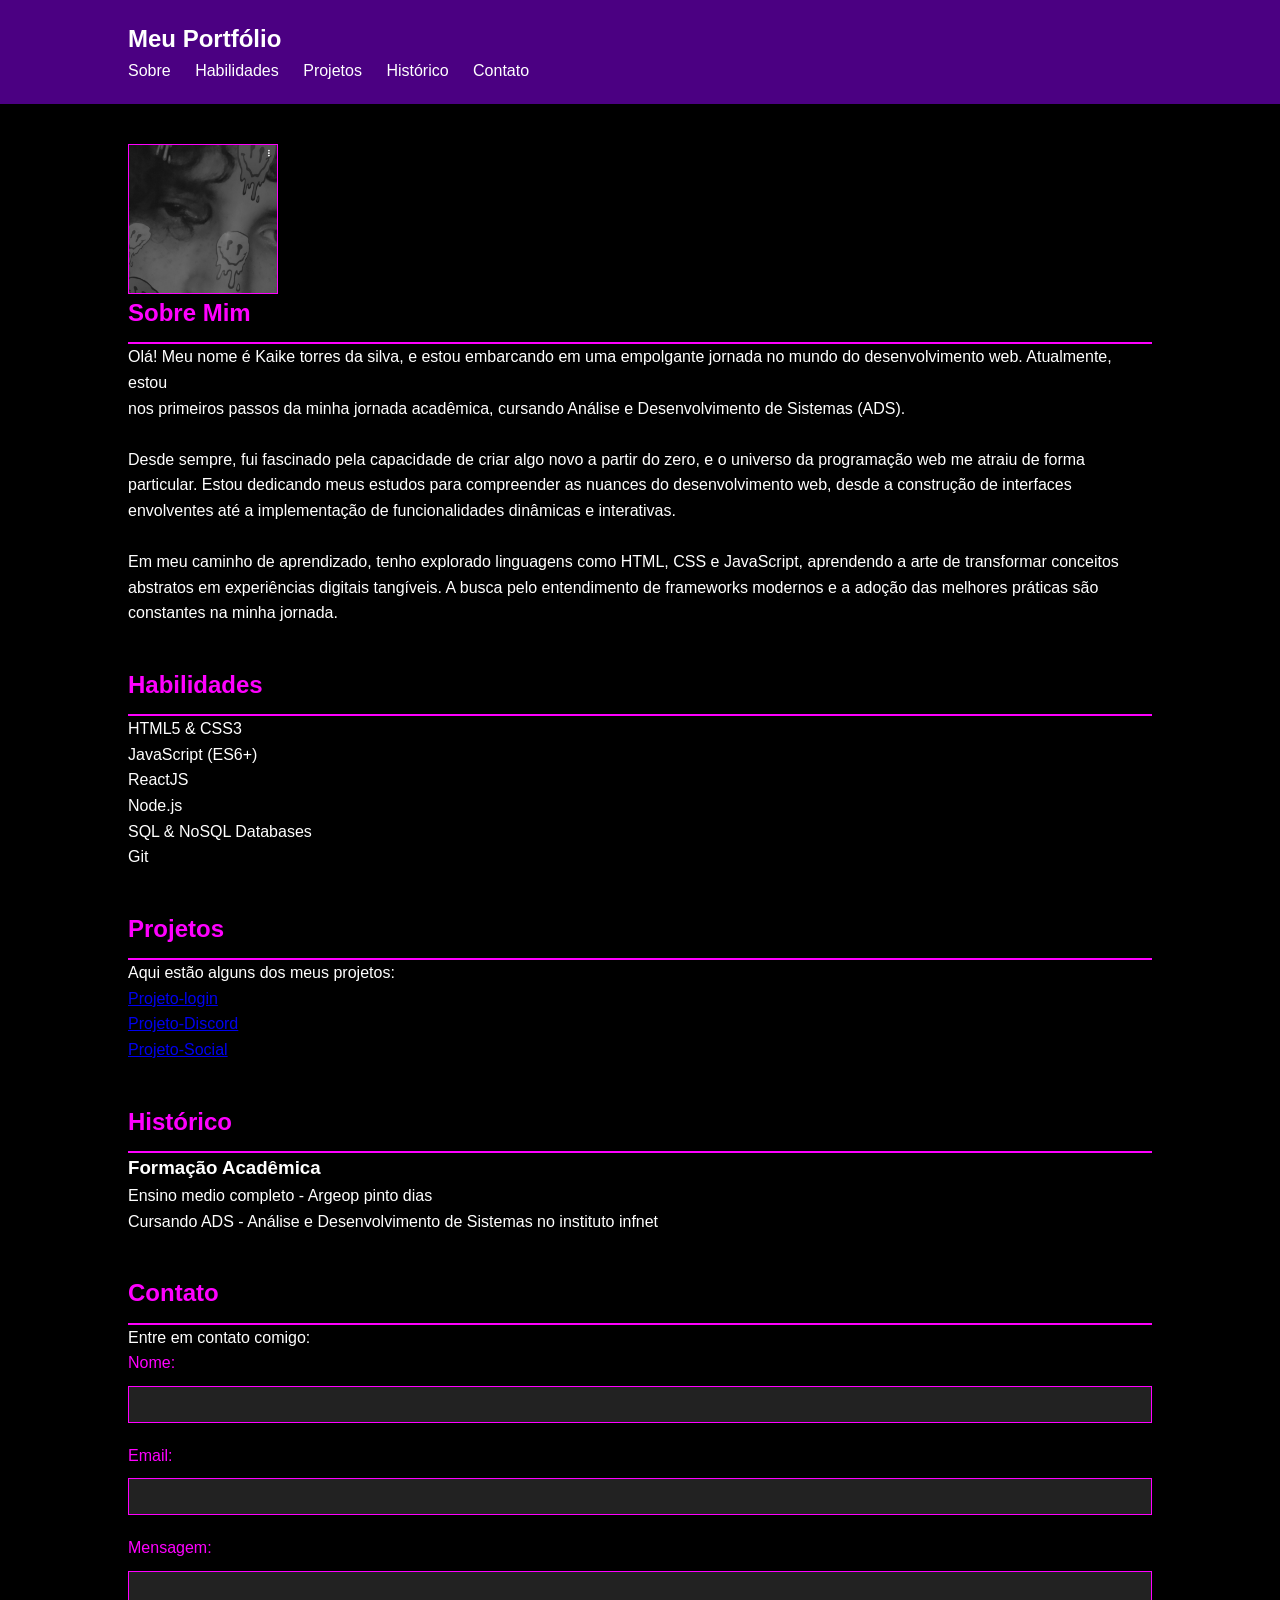
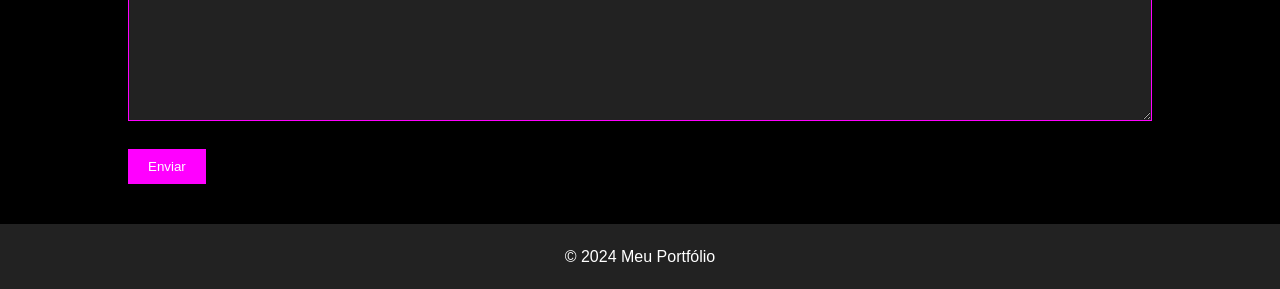
<file: AT - Programação Web com HTML5 e CSS3  /index.html>
<!DOCTYPE html>
<html lang="pt-br">
<head>
    <meta charset="UTF-8">
    <meta name="viewport" content="width=device-width, initial-scale=1.0">
    <title>Meu Portfólio</title>
  <link rel="shortcut icon" href="favicon.png" type="image/x-icon">
    <link rel="stylesheet" href="style.css">
</head>
<body>
    <header>
        <div class="container">
            <h1>Meu Portfólio</h1>
            <nav>
                <ul>
                    <li><a href="#sobre">Sobre</a></li>
                    <li><a href="#habilidades">Habilidades</a></li>
                    <li><a href="#projetos">Projetos</a></li>
                    <li><a href="#historico">Histórico</a></li>
                    <li><a href="#contato">Contato</a></li>
                </ul>
            </nav>
        </div>
    </header>

    <main>
        <section id="sobre" class="section">
            <div class="container">
              <div class="photo"></div>
                <h2>Sobre Mim</h2>
                <p>Olá! Meu nome é Kaike torres da silva, e estou embarcando em uma empolgante jornada no mundo do desenvolvimento web. Atualmente, estou <p>nos primeiros passos da minha jornada acadêmica, cursando Análise e Desenvolvimento de Sistemas (ADS).</p>
                <br>
                  <p>Desde sempre, fui fascinado pela capacidade de criar algo novo a partir do zero, e o universo da programação web me atraiu de forma particular. Estou dedicando meus estudos para compreender as nuances do desenvolvimento web, desde a construção de interfaces envolventes até a implementação de funcionalidades dinâmicas e interativas.</p>
                  
<br>

                  <p>Em meu caminho de aprendizado, tenho explorado linguagens como HTML, CSS e JavaScript, aprendendo a arte de transformar conceitos abstratos em experiências digitais tangíveis. A busca pelo entendimento de frameworks modernos e a adoção das melhores práticas são constantes na minha jornada.</p>
                
            </div>
        </section>

        <section id="habilidades" class="section">
            <div class="container">
                <h2>Habilidades</h2>
                <ul>
                    <li>HTML5 & CSS3</li>
                    <li>JavaScript (ES6+)</li>
                    <li>ReactJS</li>
                    <li>Node.js</li>
                    <li>SQL & NoSQL Databases</li>
                    <li>Git</li>
                </ul>
            </div>
        </section>

        <section id="projetos" class="section">
            <div class="container">
                <h2>Projetos</h2>
                <p>Aqui estão alguns dos meus projetos:</p>
                <ul>
                    <li><a target="_blank" href="https://kaiketorres.github.io/Projeto-login/">Projeto-login</a></li>
                    <li><a target="_blank" href="https://kaiketorres.github.io/Projeto-Discord/">Projeto-Discord</a></li>
                    <li><a target="_blank" href="https://kaiketorres.github.io/Projeto-Social/">Projeto-Social</a></li>
                </ul>
            </div>
        </section>

        <section id="historico" class="section">
            <div class="container">
                <h2>Histórico</h2>
                <h3>Formação Acadêmica</h3>
                <p> Ensino medio completo - Argeop pinto dias</p> 
                <p> Cursando ADS - Análise e Desenvolvimento de Sistemas no instituto infnet   </p>  
            </div>
        </section>

        <section id="contato" class="section">
            <div class="container">
                <h2>Contato</h2>
                <p>Entre em contato comigo:</p>
                <form>
                    <label for="name">Nome:</label>
                    <input type="text" id="name" name="name" required>
                    <label for="email">Email:</label>
                    <input type="email" id="email" name="email" required>
                    <label for="message">Mensagem:</label>
                    <textarea id="message" name="message" required></textarea>
                    <button type="submit">Enviar</button>
                </form>
            </div>
        </section>
    </main>

    <footer>
        <div class="container">
            <p>&copy; 2024 Meu Portfólio</p>
        </div>
    </footer>
</body>
</html>
</file>
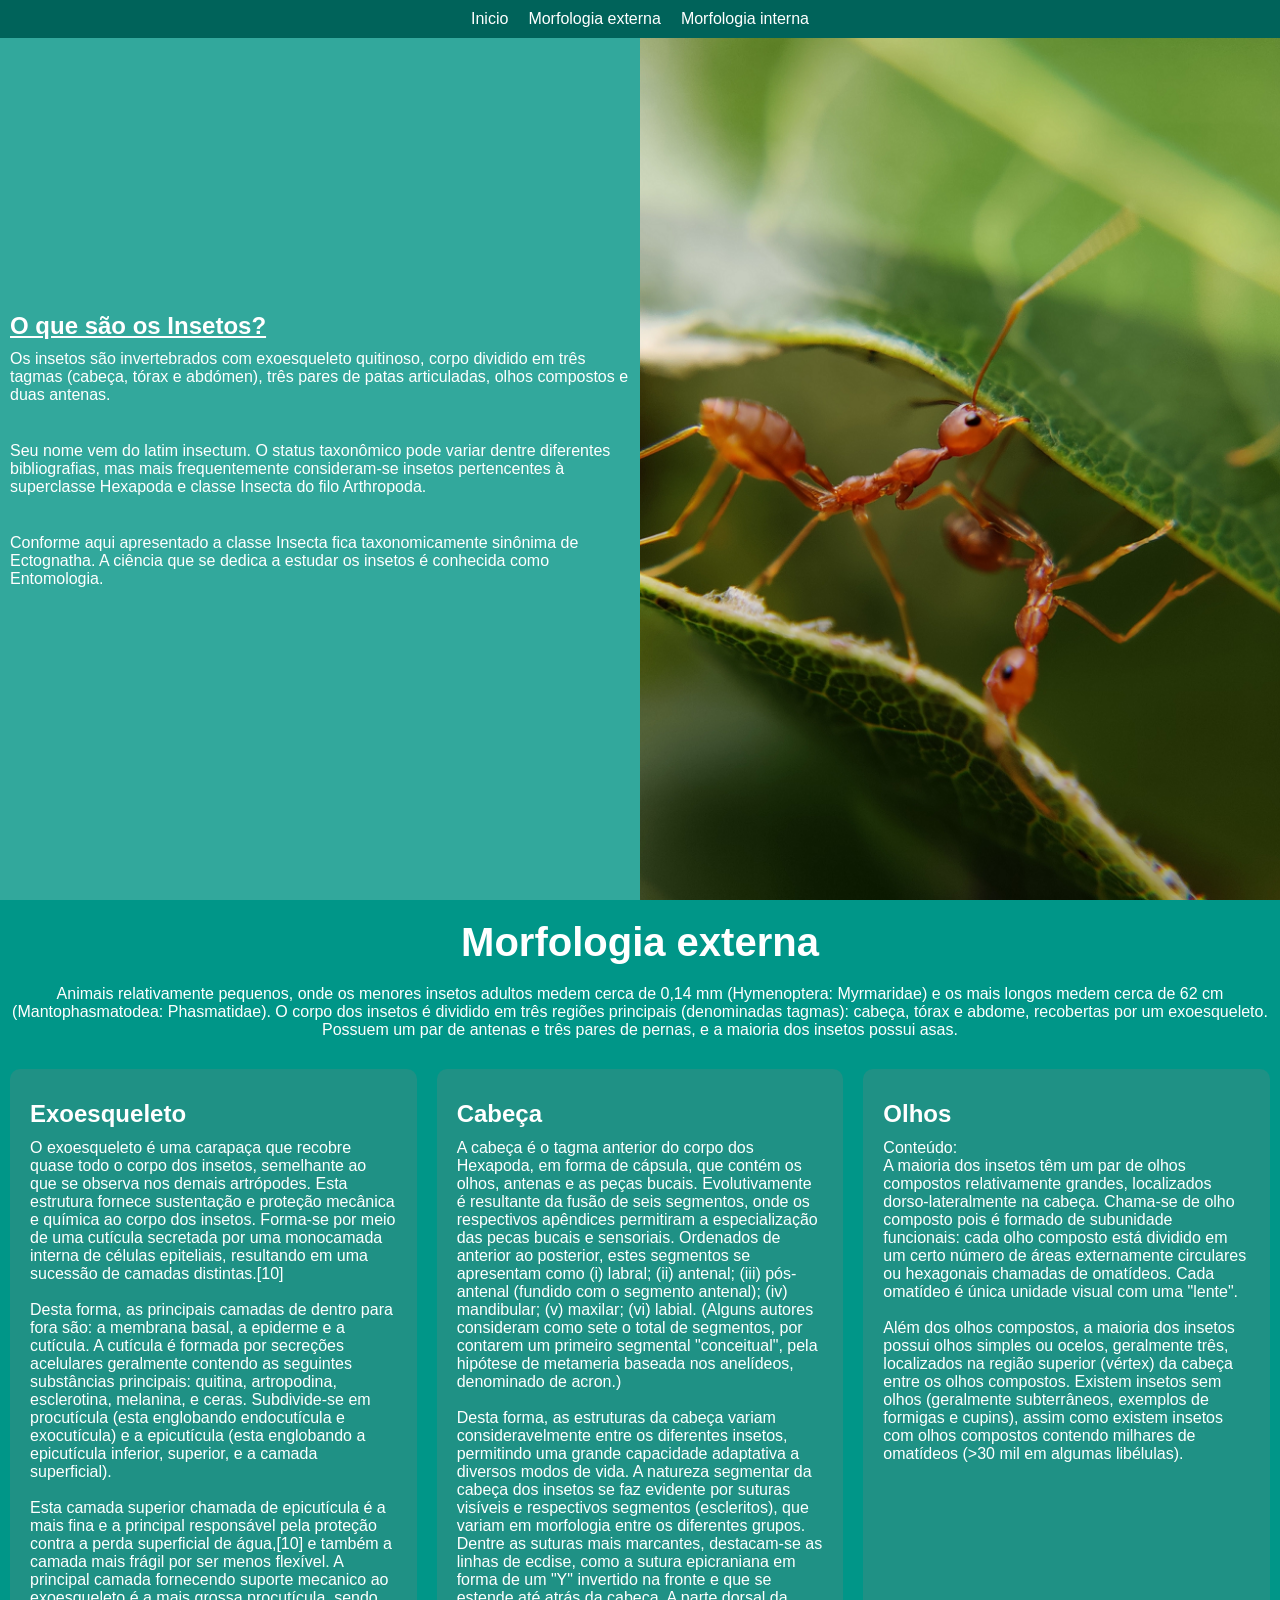
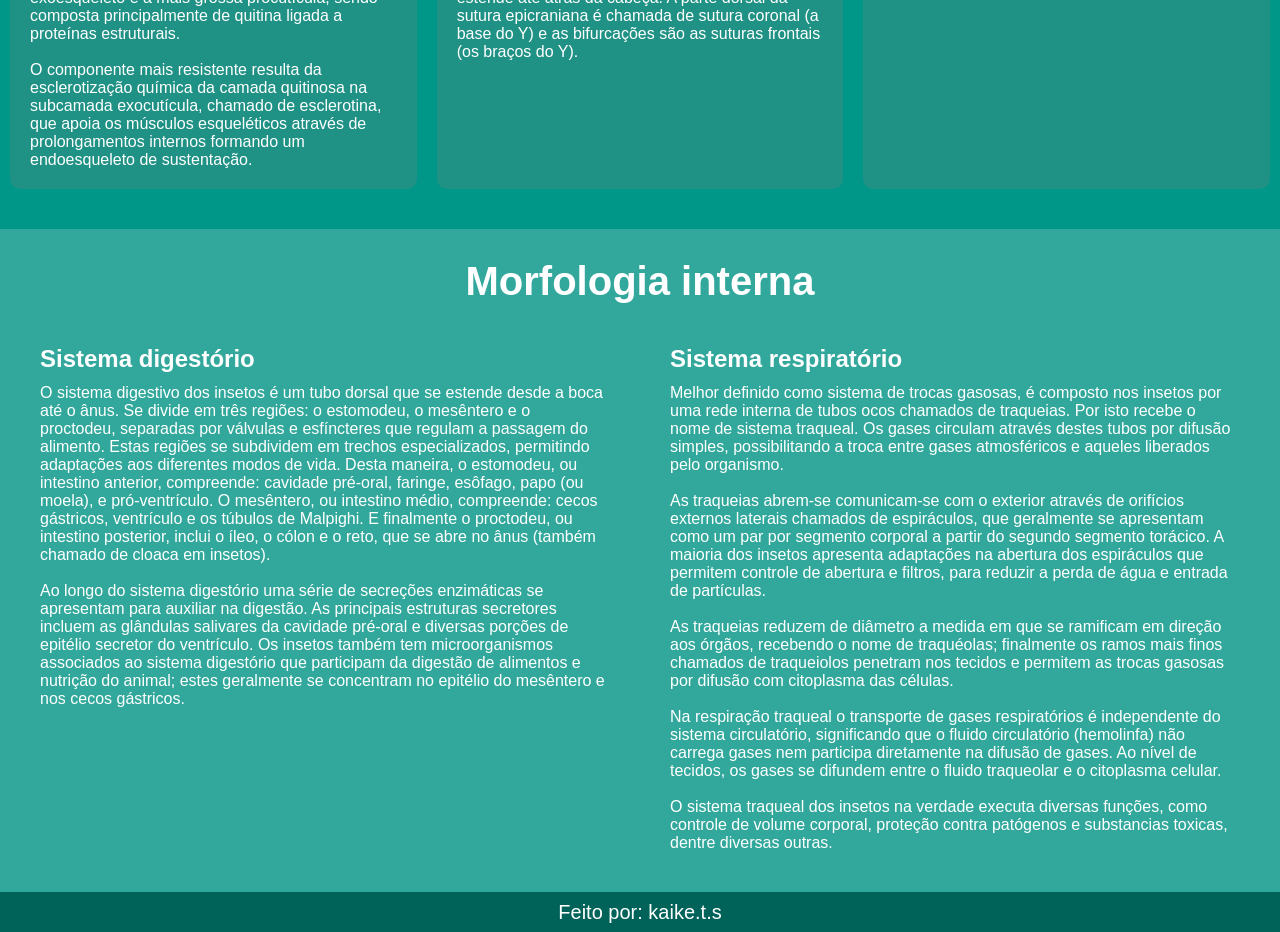
<file: TP1 - Programação Web com HTML5 e CSS3/Site_Insetos/index.html>
<!DOCTYPE html>
<html lang="en">

<head>
    <meta charset="UTF-8">
    <meta name="viewport" content="width=device-width, initial-scale=1.0">
    <title>Insetos</title>
    <link rel="shortcut icon" href="favicon/inseto.png" type="image/x-icon">
    <link rel="stylesheet" href="style.css">
</head>

<body>

    <header>
        <nav>
            <ul>
                <li><a href="#">Inicio</a></li>
                <li><a href="#morfologia_externa">Morfologia externa</a></li>
                <li><a href="#morfologia_interna">Morfologia interna</a></li>
            </ul>
        </nav>
    </header>
    <main>
        <div class="move_inseto">

            <article class="inseto">

                <div class="conf_inseto">
                    <h1>O que são os Insetos?</h1>

                    <p>Os insetos são invertebrados com exoesqueleto quitinoso, corpo dividido em três tagmas (cabeça,
                        tórax e abdómen), três pares de patas articuladas, olhos compostos e duas antenas.</p>
<br>
                    <p>Seu nome vem do latim insectum. O status taxonômico pode variar dentre diferentes bibliografias,
                        mas mais frequentemente consideram-se insetos pertencentes à superclasse Hexapoda e classe
                        Insecta do filo Arthropoda.</p>
<br>
                    <p>Conforme aqui apresentado a classe Insecta fica taxonomicamente sinônima de Ectognatha. A ciência
                        que se dedica a estudar os insetos é conhecida como Entomologia.</p>

                </div>

            </article>
            <div class="img_inseto"> </div>
        </div>


        <div class="move_morfologia_01">

            <article class="morfologia_01">

                
                <h1 id="morfologia_externa">Morfologia externa</h1>
                
                <p>Animais relativamente pequenos, onde os menores insetos adultos medem cerca de 0,14 mm (Hymenoptera:
                    Myrmaridae) e os mais longos medem cerca de 62 cm (Mantophasmatodea: Phasmatidae). O corpo dos
                    insetos é dividido em três regiões principais (denominadas tagmas): cabeça, tórax e abdome,
                    recobertas por um exoesqueleto. Possuem um par de antenas e três pares de pernas, e a maioria dos
                    insetos possui asas.</p>

            </article>

            <div class="move_morfologia_02">

                <article class="back_me">

                    <h2>Exoesqueleto</h2>

                    <p>O exoesqueleto é uma carapaça que recobre quase todo o corpo dos insetos, semelhante ao que se
                        observa nos demais artrópodes. Esta estrutura fornece sustentação e proteção mecânica e química
                        ao corpo dos insetos. Forma-se por meio de uma cutícula secretada por uma monocamada interna de
                        células epiteliais, resultando em uma sucessão de camadas distintas.[10]</p>
 <br>
                    <p>Desta forma, as principais camadas de dentro para fora são: a membrana basal, a epiderme e a
                        cutícula. A cutícula é formada por secreções acelulares geralmente contendo as seguintes
                        substâncias principais: quitina, artropodina, esclerotina, melanina, e ceras. Subdivide-se em
                        procutícula (esta englobando endocutícula e exocutícula) e a epicutícula (esta englobando a
                        epicutícula inferior, superior, e a camada superficial).</p>
 <br>
                    <p>Esta camada superior chamada de epicutícula é a mais fina e a principal responsável pela proteção
                        contra a perda superficial de água,[10] e também a camada mais frágil por ser menos flexível. A
                        principal camada fornecendo suporte mecanico ao exoesqueleto é a mais grossa procutícula, sendo
                        composta principalmente de quitina ligada a proteínas estruturais.</p>
 <br>
                    <p>O componente mais resistente resulta da esclerotização química da camada quitinosa na subcamada
                        exocutícula, chamado de esclerotina, que apoia os músculos esqueléticos através de
                        prolongamentos internos formando um endoesqueleto de sustentação.</p>
                </article>


                <article class="back_me">
                    <h2>Cabeça</h2>

                    <p>A cabeça é o tagma anterior do corpo dos Hexapoda, em forma de cápsula, que contém os olhos,
                        antenas e as peças bucais. Evolutivamente é resultante da fusão de seis segmentos, onde os
                        respectivos apêndices permitiram a especialização das pecas bucais e sensoriais. Ordenados de
                        anterior ao posterior, estes segmentos se apresentam como (i) labral; (ii) antenal; (iii)
                        pós-antenal (fundido com o segmento antenal); (iv) mandibular; (v) maxilar; (vi) labial. (Alguns
                        autores consideram como sete o total de segmentos, por contarem um primeiro segmental
                        "conceitual", pela hipótese de metameria baseada nos anelídeos, denominado de acron.)</p>
                        <br>
                    <p>

                        Desta forma, as estruturas da cabeça variam consideravelmente entre os diferentes insetos,
                        permitindo uma grande capacidade adaptativa a diversos modos de vida. A natureza segmentar da
                        cabeça dos insetos se faz evidente por suturas visíveis e respectivos segmentos (escleritos),
                        que variam em morfologia entre os diferentes grupos. Dentre as suturas mais marcantes,
                        destacam-se as linhas de ecdise, como a sutura epicraniana em forma de um "Y" invertido na
                        fronte e que se estende até atrás da cabeça. A parte dorsal da sutura epicraniana é chamada de
                        sutura coronal (a base do Y) e as bifurcações são as suturas frontais (os braços do Y).
                    </p> <br>
                </article>

                <article class="back_me">
                    <h2>Olhos</h2>

                    Conteúdo:

                    <p>
                        A maioria dos insetos têm um par de olhos compostos relativamente grandes, localizados
                        dorso-lateralmente na cabeça. Chama-se de olho composto pois é formado de subunidade funcionais:
                        cada olho composto está dividido em um certo número de áreas externamente circulares ou
                        hexagonais chamadas de omatídeos. Cada omatídeo é única unidade visual com uma "lente". </p>
                        
                        <br>

                     <p>
                        Além dos olhos compostos, a maioria dos insetos possui olhos simples ou ocelos, geralmente três,
                        localizados na região superior (vértex) da cabeça entre os olhos compostos. Existem insetos sem
                        olhos (geralmente subterrâneos, exemplos de formigas e cupins), assim como existem insetos com
                        olhos compostos contendo milhares de omatídeos (>30 mil em algumas libélulas).
                    </p>
                </article>
            </div>
        </div>

        <div class="move_morfologia_interna_01"> 
            
            <h1 id="morfologia_interna">Morfologia interna</h1>

            <div class="move_morfologia_interna_02">

                <article class="back_mi">
                    <h2>Sistema digestório</h2>
                    <p>O sistema digestivo dos insetos é um tubo dorsal que se estende desde a boca até o ânus. Se divide em
                        três regiões: o estomodeu, o mesêntero e o proctodeu, separadas por válvulas e esfíncteres que regulam a
                        passagem do alimento. Estas regiões se subdividem em trechos especializados, permitindo adaptações aos
                        diferentes modos de vida. Desta maneira, o estomodeu, ou intestino anterior, compreende: cavidade
                        pré-oral, faringe, esôfago, papo (ou moela), e pró-ventrículo. O mesêntero, ou intestino médio,
                        compreende: cecos gástricos, ventrículo e os túbulos de Malpighi. E finalmente o proctodeu, ou intestino
                        posterior, inclui o íleo, o cólon e o reto, que se abre no ânus (também chamado de cloaca em insetos).
                    </p>

                    <br>

                    <p>Ao longo do sistema digestório uma série de secreções enzimáticas se apresentam para auxiliar na
                        digestão. As principais estruturas secretores incluem as glândulas salivares da cavidade pré-oral e
                        diversas porções de epitélio secretor do ventrículo. Os insetos também tem microorganismos associados ao
                        sistema digestório que participam da digestão de alimentos e nutrição do animal; estes geralmente se
                        concentram no epitélio do mesêntero e nos cecos gástricos.</p>
                </article>
                <article class="back_mi">
                    <h2>Sistema respiratório</h2>

                    <p>Melhor definido como sistema de trocas gasosas, é composto nos insetos por uma rede interna de tubos ocos
                        chamados de traqueias. Por isto recebe o nome de sistema traqueal. Os gases circulam através destes
                        tubos por difusão simples, possibilitando a troca entre gases atmosféricos e aqueles liberados pelo
                        organismo.</p>
<br>
                    <p>As traqueias abrem-se comunicam-se com o exterior através de orifícios externos laterais chamados de
                        espiráculos, que geralmente se apresentam como um par por segmento corporal a partir do segundo segmento
                        torácico. A maioria dos insetos apresenta adaptações na abertura dos espiráculos que permitem controle
                        de abertura e filtros, para reduzir a perda de água e entrada de partículas.</p>
<br>
                    <p>As traqueias reduzem de diâmetro a medida em que se ramificam em direção aos órgãos, recebendo o nome de
                        traquéolas; finalmente os ramos mais finos chamados de traqueiolos penetram nos tecidos e permitem as
                        trocas gasosas por difusão com citoplasma das células.</p>
 <br>                       
                    <p>Na respiração traqueal o transporte de gases respiratórios é independente do sistema circulatório,
                        significando que o fluido circulatório (hemolinfa) não carrega gases nem participa diretamente na
                        difusão de gases. Ao nível de tecidos, os gases se difundem entre o fluido traqueolar e o citoplasma
                        celular.</p>
<br>
                    <p>O sistema traqueal dos insetos na verdade executa diversas funções, como controle de volume corporal,
                        proteção contra patógenos e substancias toxicas, dentre diversas outras.</p>
                </article>
            </div>
        </div>
    </main>

    <div class="back_footer">
        <footer><p>Feito por: kaike.t.s</p></footer>
    </div>


</body>

</html>
</file>
<file: AT - Programação Web com HTML5 e CSS3  /style.css>
* {
    margin: 0;
    padding: 0;
    box-sizing: border-box;
}

body {
    font-family: 'Arial', sans-serif;
    line-height: 1.6;
    background-color: #000;
    color: #fff;
    margin: 0;
}

.container {
    width: 80%;
    margin: 0 auto;
}

header {
    background: #4b0082; 
    padding: 20px 0;
}

header h1 {
    margin: 0;
    font-size: 24px;
    color: #fff;
}

nav ul {
    list-style: none;
}

nav ul li {
    display: inline;
    margin-right: 20px;
}

nav ul li a {
    color: #fff;
    text-decoration: none;
    transition: color 0.3s; 
}

nav ul li a:hover {
    color: #ffa500; 
}

main {
    padding: 20px 0;
}

.section {
    padding: 20px 0;
}

h2 {
    border-bottom: 2px solid #f0f;
    padding-bottom: 10px;
    color: #f0f;
}

ul {
    list-style: none;
}

footer {
    background: #222;
    text-align: center;
    padding: 20px 0;
}

form label {
    display: block;
    margin-bottom: 10px;
    color: #f0f;
}

form input[type="text"],
form input[type="email"],
form textarea {
    width: 100%;
    padding: 10px;
    margin-bottom: 20px;
    border: 1px solid #f0f;
    background-color: #222;
    color: #fff;
}

form textarea {
    height: 150px;
}

form button {
    padding: 10px 20px;
    background-color: #f0f;
    border: none;
    color: #fff;
    cursor: pointer;
    transition: background-color 0.3s;
}

form button:hover {
    background-color: #c00;
}

.photo{
    border: 1px solid #f0f;
    background: url(kaike.jpg) no-repeat center center/ cover;
    width: 150px;
    height: 150px;
    background-color: #c00;
}
</file>
<file: TP1 - Programação Web com HTML5 e CSS3/Site_Insetos/style.css>
*{
    margin: 0;
    padding: 0;
    font-family: Verdana, Geneva, Tahoma, sans-serif;
}

header{
    background-color: #00635A;
    width: 100vw;
    position: fixed;
}

nav ul{
    display: flex;
    align-items: center;
    justify-content: center;  
    text-align: center;
    gap: 20px;
}

nav li{
    list-style: none;
    padding: 10px 0px 10px 0px;
    color: white;
}

nav a{
    text-decoration: none;
    color: white;
}

nav a:hover{
    text-decoration: underline;
}


body{
    background-color: #009688;
}

main{
    display: flex;
    justify-content: center;
    flex-direction: column;
    color: white;
}

main h2{
    line-height: 50px;
}


.move_inseto{
    display: flex;
    width: 100%;
}

.inseto{
    display: flex;
    justify-content: center;
    background-color: #32A89C;
    height: 900px;
    width: 50%;
}

.conf_inseto{
    display: flex;
    justify-content: center;
    flex-direction: column;
    gap: 10px;
    padding: 0px 10px 0px 10px;
}

.conf_inseto h1{
    text-decoration: underline;
}

.img_inseto{
    background: url(img/md_jerry-v9wN8wCPLHY-unsplash.png) no-repeat center center / cover;
    height: 900px;
    width: 50%;
}


.move_morfologia_01{
    display: flex;
    justify-content: center;
    align-items: center;
    flex-direction: column;   
    background-color: #009688;
}

.morfologia_01{
    text-align: center;
    padding-top: 20px;
}

.morfologia_01 h1{
    font-size: 40px;
}

.morfologia_01 p{
    text-align: center;
    padding: 20px 0px 20px 0px;
}


.move_morfologia_02{
    display: flex;
    justify-content: center;
}

.back_me{
    width: 50%;
    margin: 10px;
    border-radius: 10px;
    padding: 20px;
    background-color: #1f9185;
}


.move_morfologia_interna_01{
    display: flex;
    align-items: center;
    flex-direction: column;
    background-color: #32A89C;
    margin-top: 30px;
    padding: 10px;
}

.move_morfologia_interna_01 h1{
    font-size: 40px;
    padding-top: 20px;
}

.move_morfologia_interna_02{
    display: flex;
}

.back_mi{
    padding: 20px;
    width: 50%;
    margin: 10px;
    border-radius: 10px;
}

.back_footer{
    background-color: #00635A;
    height: 20px;
    padding: 10px;
}

footer{
    display: flex;
    align-items: center;
    justify-content: center;
    height: 100%; 
}

footer p{
    color: white;
    font-size: 20px;
}




@media screen and (max-width: 920px){

    .move_inseto{
        flex-direction: column;
    }
    
    .inseto, .img_inseto{
        width: 100%;
    }

    .move_morfologia_02{
        align-items: center;
        flex-direction: column;
        
    }

    .back_me{
        width: 80%;
    }

    .move_morfologia_interna_02{
        display: flex;
        flex-direction: column;
        align-items: center;
    }

    .back_mi{
      
        width: 80%;
        
    }

  
}
</file>
